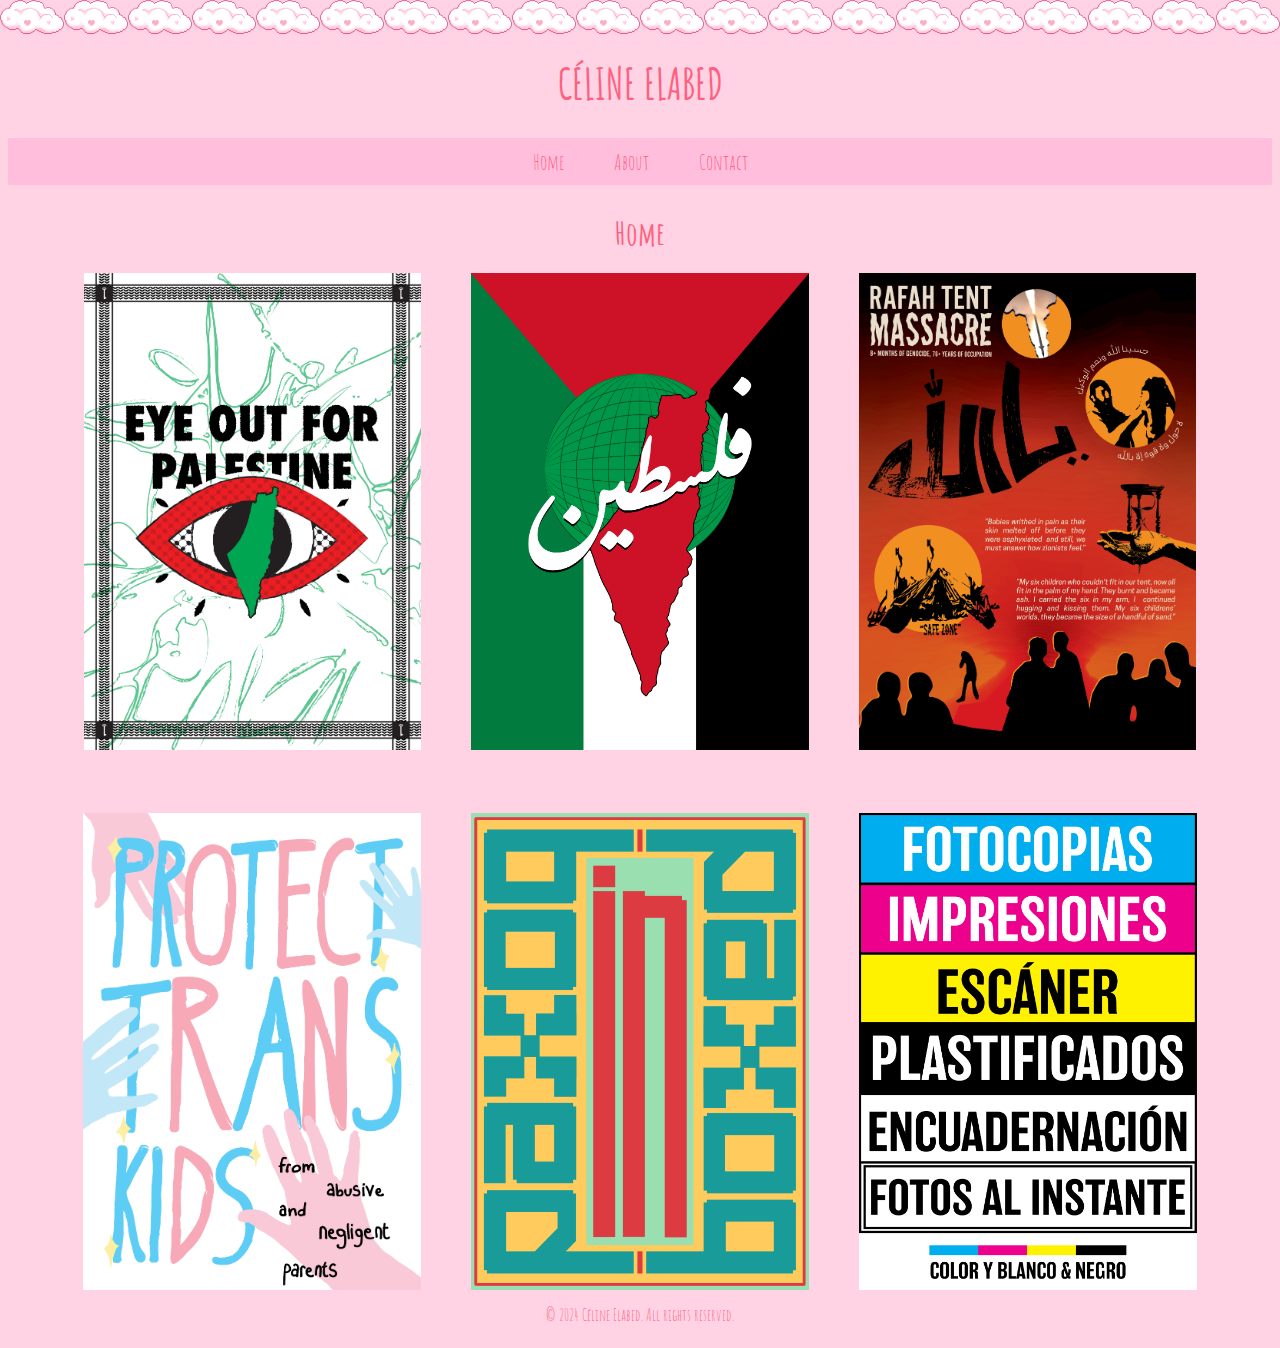
<file: index.html>
<!DOCTYPE html>
<html lang="en">
<head>
    <meta charset="UTF-8">
    <meta http-equiv="X-UA-Compatible" content="IE=edge">
    <meta name="viewport" content="width=device-width, initial-scale=1.0">
    <meta name="description" content="Céline Elabed introduction website">
    <meta name="author" content="Céline Elabed">
    <meta name="keywords" content="HTML, CSS">
    <meta name="viewport" content="width=device-width, initial-scale=1.0">
    <title>Céline Elabed</title>
    <link rel="icon" type="image/x-icon" href="./imgs/pastelpinkheart.png">
    <link rel="stylesheet" href="style.css">
    <link rel="preconnect" href="https://fonts.googleapis.com">
    <link rel="preconnect" href="https://fonts.gstatic.com" crossorigin>
    <link href="https://fonts.googleapis.com/css2?family=Amatic+SC:wght@400;700&family=Nunito:wght@300&display=swap" rel="stylesheet">
</head>
<body>
    <div class="heading-container">
            <h1>Céline Elabed</h1>
    </div>
    <nav class="navbar">
        <ul>
            <li><a href="index.html">Home</a></li>
            <li><a href="about.html">About</a></li>
            <li><a href="contact.html">Contact</a></li>
        </ul>
    </nav>
    <h2>Home</h2>
    <div class="container">
        <img src="./imgs/eye-out-rgb.png" alt="poster with the words'eye out for Palestine'">
        <img src="./imgs/Palestine_Globe-02.png" alt="poster of Palestine with a globe">
        <img src="./imgs/RafahTentMassacre.png" alt="poster of the Rafah tent massacre'">
    </div>
    <div class="container-2">
        <img src="./imgs/ProtectTransKidsA3.png" alt="poster with the words 'protect trans kids'">
        <img src="./imgs/BoxedIN.png" alt="poster with the words'boxed in'">
        <img src="./imgs/Printing-promo.png" alt="poster in spanish of a print shop">
    </div>

    <footer class="footer">
        <p>© 2024 Céline Elabed. All rights reserved.</p>
    </footer>
</body>
</html>
</file>
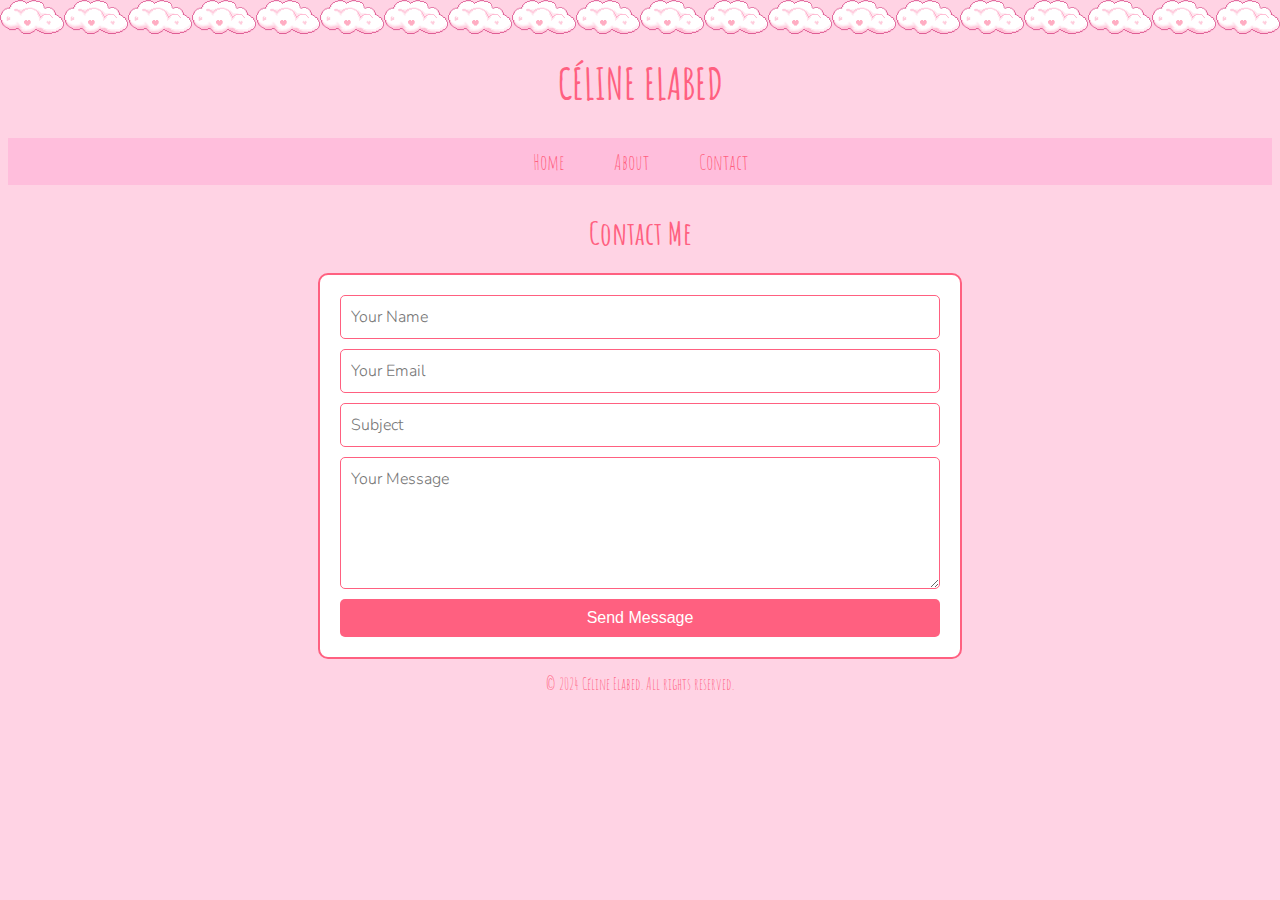
<file: contact.html>
<!DOCTYPE html>
<html lang="en">
<head>
    <meta charset="UTF-8">
    <meta http-equiv="X-UA-Compatible" content="IE=edge">
    <meta name="viewport" content="width=device-width, initial-scale=1.0">
    <meta name="description" content="Céline Elabed introduction website">
    <meta name="author" content="Céline Elabed">
    <meta name="keywords" content="HTML, CSS">
    <meta name="viewport" content="width=device-width, initial-scale=1.0">
    <title>Céline Elabed</title>
    <link rel="icon" type="image/x-icon" href="./imgs/pastelpinkheart.png">
    <link rel="stylesheet" href="style.css">
    <link rel="preconnect" href="https://fonts.googleapis.com">
    <link rel="preconnect" href="https://fonts.gstatic.com" crossorigin>
    <link href="https://fonts.googleapis.com/css2?family=Amatic+SC:wght@400;700&family=Nunito:wght@300&display=swap" rel="stylesheet">
</head>
<body>
    <div class="heading-container">
            <h1>Céline Elabed</h1>
    </div>

    <nav class="navbar">
        <ul>
            <li><a href="index.html">Home</a></li>
            <li><a href="about.html">About</a></li>
            <li><a href="contact.html">Contact</a></li>
        </ul>
    </nav>
    
    <h2>Contact Me</h2>
    <div class="contact-container">
        <form class="contact-form">
            <input type="text" name="name" placeholder="Your Name" required>
            <input type="email" name="email" placeholder="Your Email" required>
            <input type="text" name="subject" placeholder="Subject" required>
            <textarea name="message" placeholder="Your Message" rows="5" required></textarea>
            <button type="submit">Send Message</button>
        </form>
    </div>

    <footer class="footer">
        <p>© 2024 Céline Elabed. All rights reserved.</p>
    </footer>
</body>
</html>
</file>
<file: style.css>
body{ 
    background-color: rgb(255, 211, 228);
    background-image: url(./imgs/clouds.png);
    background-size: 5%;
    background-repeat:repeat-x;
    
}
h1{
    text-align: center;
    text-transform: uppercase;
    color: rgb(255, 96, 128);
    font-size: 34px;
    font-family: "Amatic SC", sans-serif;
    font-weight: 700;
    font-style: normal;
    font-size: 32pt;
    
}

.heading-container{
    padding-top: 20px;
    display: flex;
    justify-content: center;
    
}

.navbar {
    display: flex;
    justify-content: center;
    background-color: rgb(255, 190, 220);
    padding: 10px 0; 
    margin-bottom: 20px;
}

.navbar ul {
    list-style-type: none;
    display: flex;
    margin: 0;
    padding: 0;
}

.navbar ul li {
    color: rgb(255, 96, 128);
    margin: 0 15px; 
    transition: all 0.4s ease;
    cursor: pointer;
    font-family: "Amatic SC", sans-serif;
    font-weight: 400;
    font-style: normal;
}

.navbar ul li a:hover{
    letter-spacing: 2px;
    color: rgb(74, 4, 30);
    
}

.navbar ul li a {
    color: rgb(255, 96, 128);
    text-decoration: none;
    font-size: 18px;
    padding: 5px 10px;
    transition: all 0.4s ease;
    font-size: 16pt;
}

h2 {
    margin-bottom: 20px;
    text-align: center;
    color: rgb(255, 96, 128);
    font-family: "Amatic SC", sans-serif;
    font-weight: 600;
    font-style: normal;
    font-size: 24pt;
}

.container {
    display: flex;
    justify-content: center;
}

.container img {
    max-height: 53vh;
    margin: 0% 2%;
    transition: all 0.4s ease;
}

.container img:hover {
    opacity: 0.7;
}
.container-2 {
    display: flex;
    justify-content: center;
    padding-top: 5%;
}
.container-2 img {
    max-height: 53vh;
    margin: 0% 2%;
    transition: all 0.4s ease;
}
.container-2 img:hover {
    opacity: 0.7;
}

img {
    overflow-clip-margin: content-box;
    overflow: clip;
}
.about-container {
    display: flex;
    justify-content: center;
}
.about-container p{
    width: 35%;
    font-family: "Nunito", sans-serif;
    font-optical-sizing: auto;
    font-weight: 300;
    font-style: normal;
    color: rgb(74, 4, 30);
}
.about-container img {
    max-height: 53vh;
    margin: 0% 2%;
}

.about-container img{
    border: 2px solid rgb(255, 96, 128);
    border-radius: 10px;
}

.contact-container {
    background-color: #fff;
    padding: 20px;
    border-radius: 10px;
    width: 100%;
    max-width: 600px;
    display: block;
    text-align: center;
    margin: auto;
    border: 2px solid rgb(255, 96, 128);
}

.contact-form {
    display: flex;
    flex-direction: column;
}

.contact-form input,
.contact-form textarea {
    padding: 10px;
    margin-bottom: 10px;
    border: 1px solid rgb(255, 96, 128);
    border-radius: 5px;
    font-size: 16px;
    font-family: "Nunito", sans-serif;
    font-optical-sizing: auto;
    font-weight: 300;
    font-style: normal;
}
.contact-form button {
    padding: 10px;
    background-color: rgb(255, 96, 128);
    border: none;
    color: white;
    font-size: 16px;
    border-radius: 5px;
    cursor: pointer;
}
.contact-form button:hover {
    background-color:rgb(74, 4, 30);
}

.footer {
    display: flex;
    justify-content: center;
    align-items: center;
    height: 50px; 
    color: rgb(255, 96, 128);
}

.footer p {
    margin: 0;
    text-align: center;
    font-family: "Amatic SC", sans-serif;
    font-weight: 400;
    font-style: normal;
}
</file>
